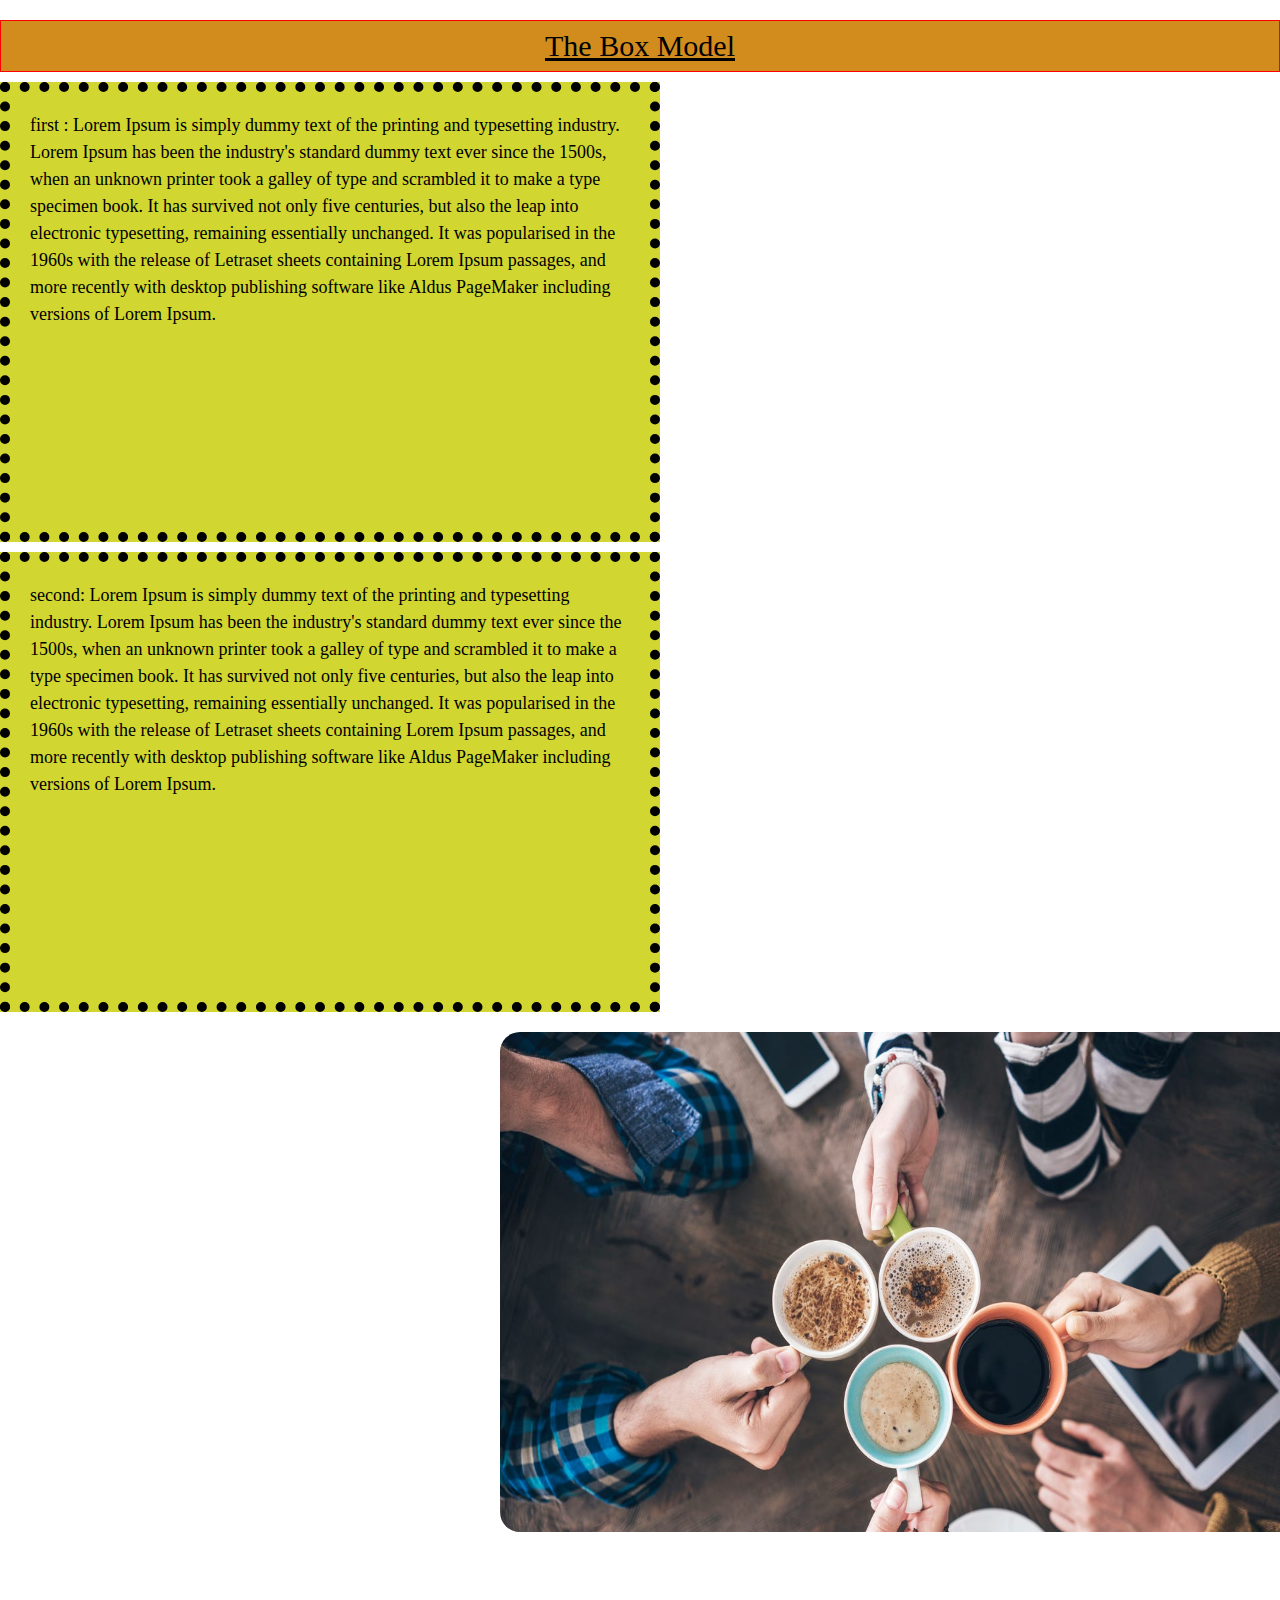
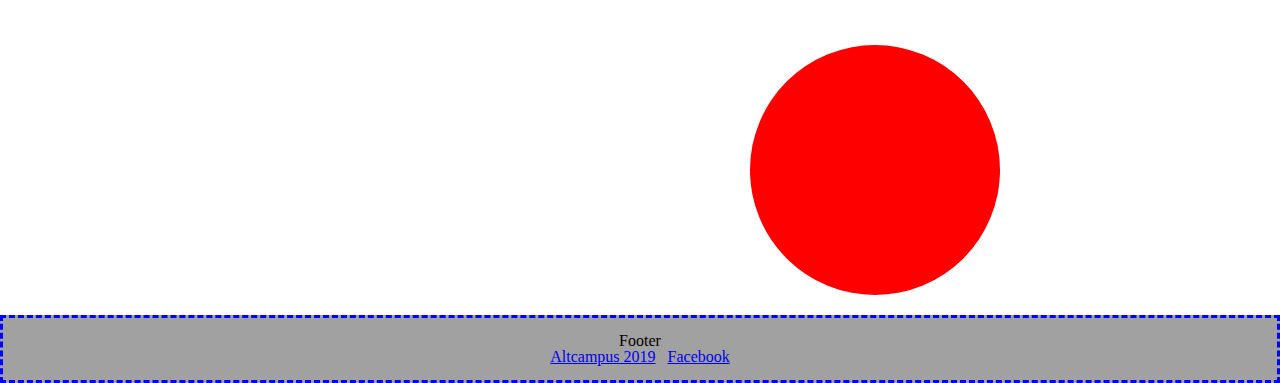
<file: block-BHaaap/index.html>
<!DOCTYPE html>
<html lang="en">
<head> 
<meta charset="UTF-8">
<title>Box</title>
<link rel="stylesheet" href="style.css">


</head>

<body>
    <header >
        <h1 style="font-size: 30px;"><u>The Box Model</u></h1>
<article>
        <p >first  :  Lorem Ipsum is simply dummy text of the printing and typesetting industry. 
            Lorem Ipsum has been the industry's standard dummy text ever since the 1500s, when an unknown printer took a galley of type and scrambled it to make a type specimen book.
            It has survived not only five centuries, but also the leap into electronic typesetting, 
            remaining essentially unchanged. 
           It was popularised in the 1960s with the release of Letraset sheets containing Lorem Ipsum passages,
            and more recently with desktop publishing software like Aldus PageMaker including versions of Lorem Ipsum.
       
       
        </p>
        
        <p>second:      Lorem Ipsum is simply dummy text of the printing and typesetting industry. 
            Lorem Ipsum has been the industry's standard dummy text ever since the 1500s, when an unknown printer took a galley of type and scrambled it to make a type specimen book.
            It has survived not only five centuries, but also the leap into electronic typesetting, 
            remaining essentially unchanged. 
           It was popularised in the 1960s with the release of Letraset sheets containing Lorem Ipsum passages,
            and more recently with desktop publishing software like Aldus PageMaker including versions of Lorem Ipsum.
        </p>
        <img src="coffee.png" alt="coffee"/>
        
    </article>
         <div class="circle"></div>
    </header>
    

    <footer class="footer">
        <h3>Footer</h3>
        <nav>
            <a href="https://altcampus.io/">Altcampus 2019</a> &nbsp;
            
            <a href="https://amruta301997.github.io/HelloWorld/">Facebook</a>
        </nav>
 </body>
 </html>
</file>
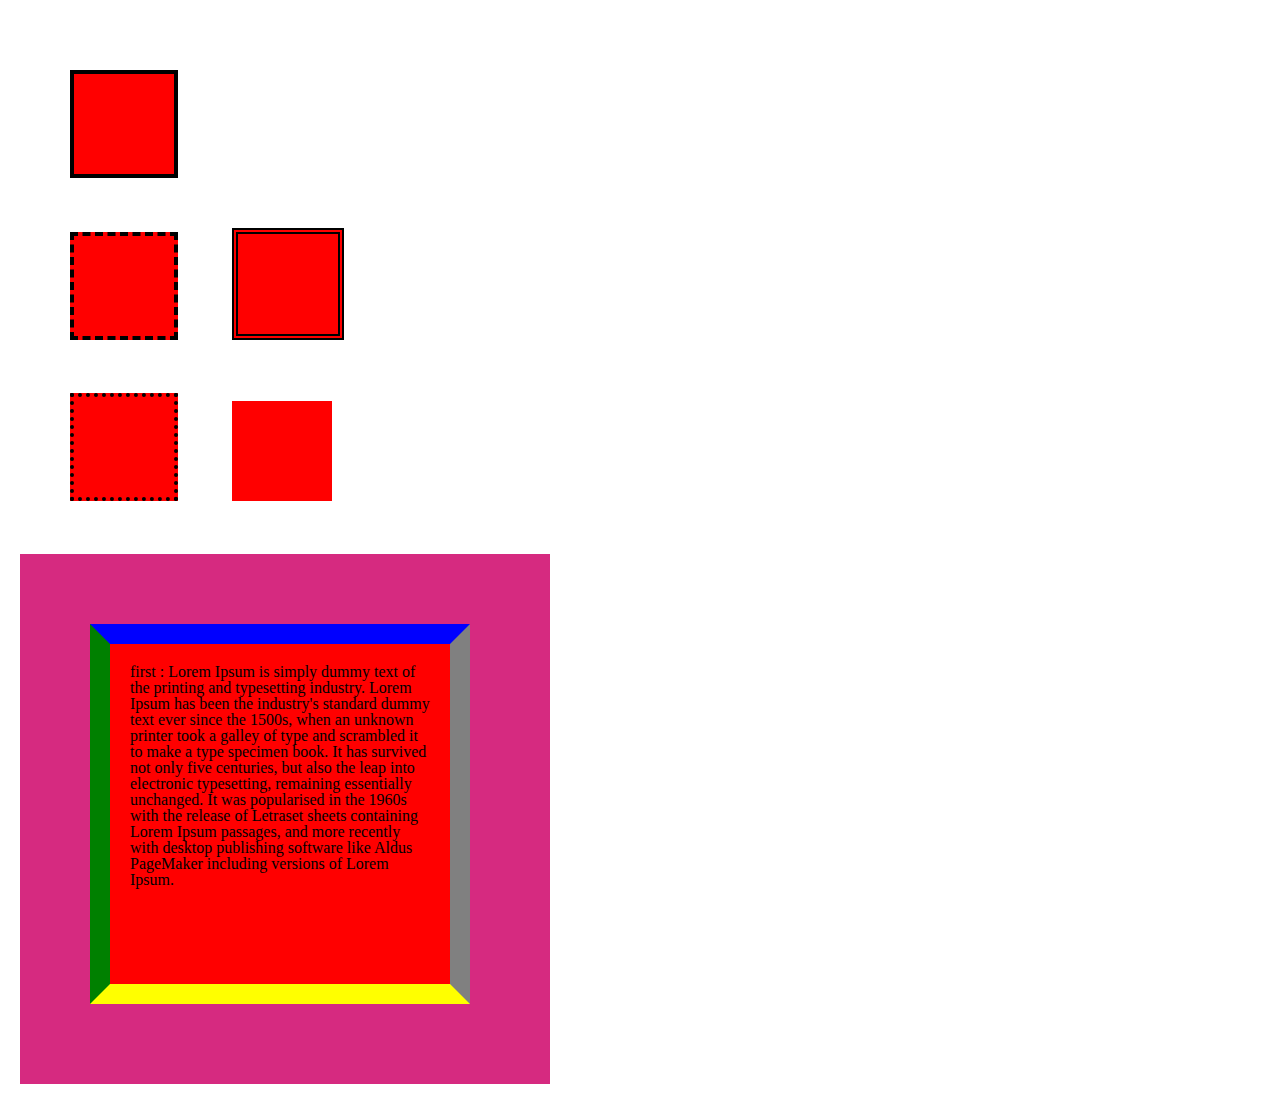
<file: block-BHaaaq/index.html>
<!DOCTYPE html>
<html lang="en">
<head> 
<meta charset="UTF-8">
<title>Box</title>
<link rel="stylesheet" href="style.css">


</head>

<body>
    <div class="box"></div>
    <span> </span>
    <span class="span1"> </span><br>

    <div class="box1"></div>
    <span class="span2"></span><br>

    <div class="parent">
      <div class="child">
        <p >first  :  Lorem Ipsum is simply dummy text of the printing and typesetting industry. 
            Lorem Ipsum has been the industry's standard dummy text ever since the 1500s, when an unknown printer took a galley of type and scrambled it to make a type specimen book.
            It has survived not only five centuries, but also the leap into electronic typesetting, 
            remaining essentially unchanged. 
           It was popularised in the 1960s with the release of Letraset sheets containing Lorem Ipsum passages,
            and more recently with desktop publishing software like Aldus PageMaker including versions of Lorem Ipsum.
       
       
        </p>
    </div>
    </div>

</body>
</html>
</file>
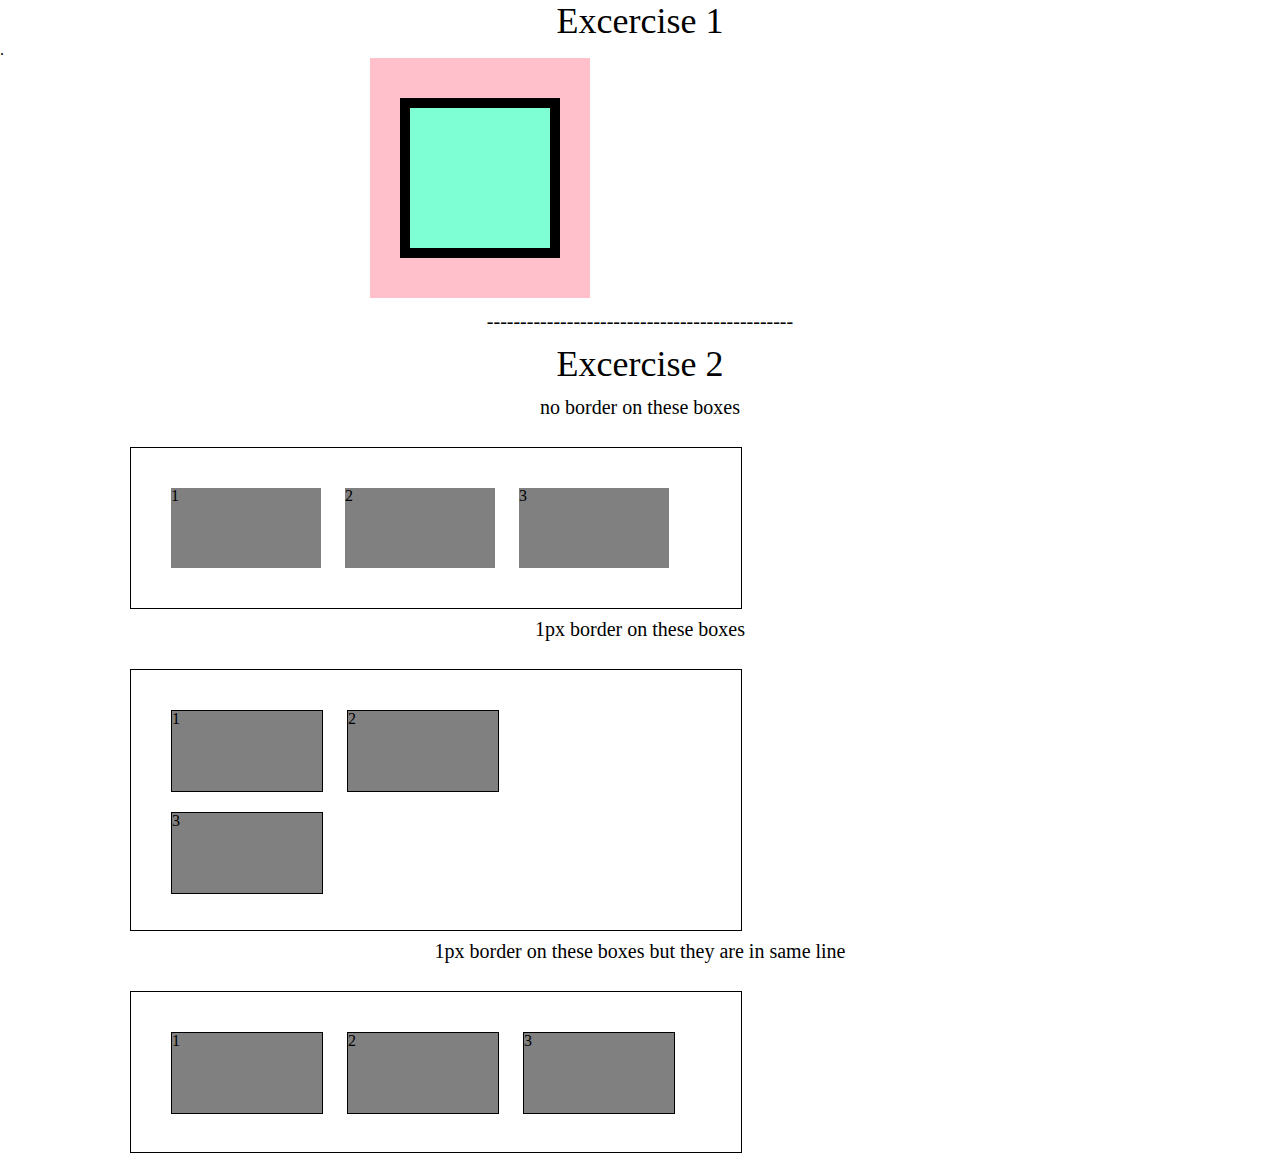
<file: block-BHaaau/index.html>
<!DOCTYPE html>
<html lang="en">
<head> 
<meta charset="UTF-8">
<title>box</title>
<link rel="stylesheet" href="style.css">


</head>

<body>
    <header >
        <h1>Excercise 1</h1>.</header>

    <div class="margin">
        <div class="content"></div>
        
    </div>
    <p>----------------------------------------------</p>
        <h2>Excercise 2</h2>
        <p>no border on these boxes</p>

    <div class="parent" >

        <div class="box">1</div>
        <div class="box">2</div>
        <div class="box">3</div>
    </div>
   
    <p>1px border on these boxes</p>

    <div class="parent1" >

        <div class="box1">1</div>
        <div class="box1">2</div><br>
        <div class="box1">3</div>
    </div>


    <p>1px border on these boxes but they are in same line</p>
    <div class="parent2" >

        <div class="box2">1</div>
        <div class="box2">2</div>
        <div class="box2">3</div>
    </div>
</body>
</html>
</file>
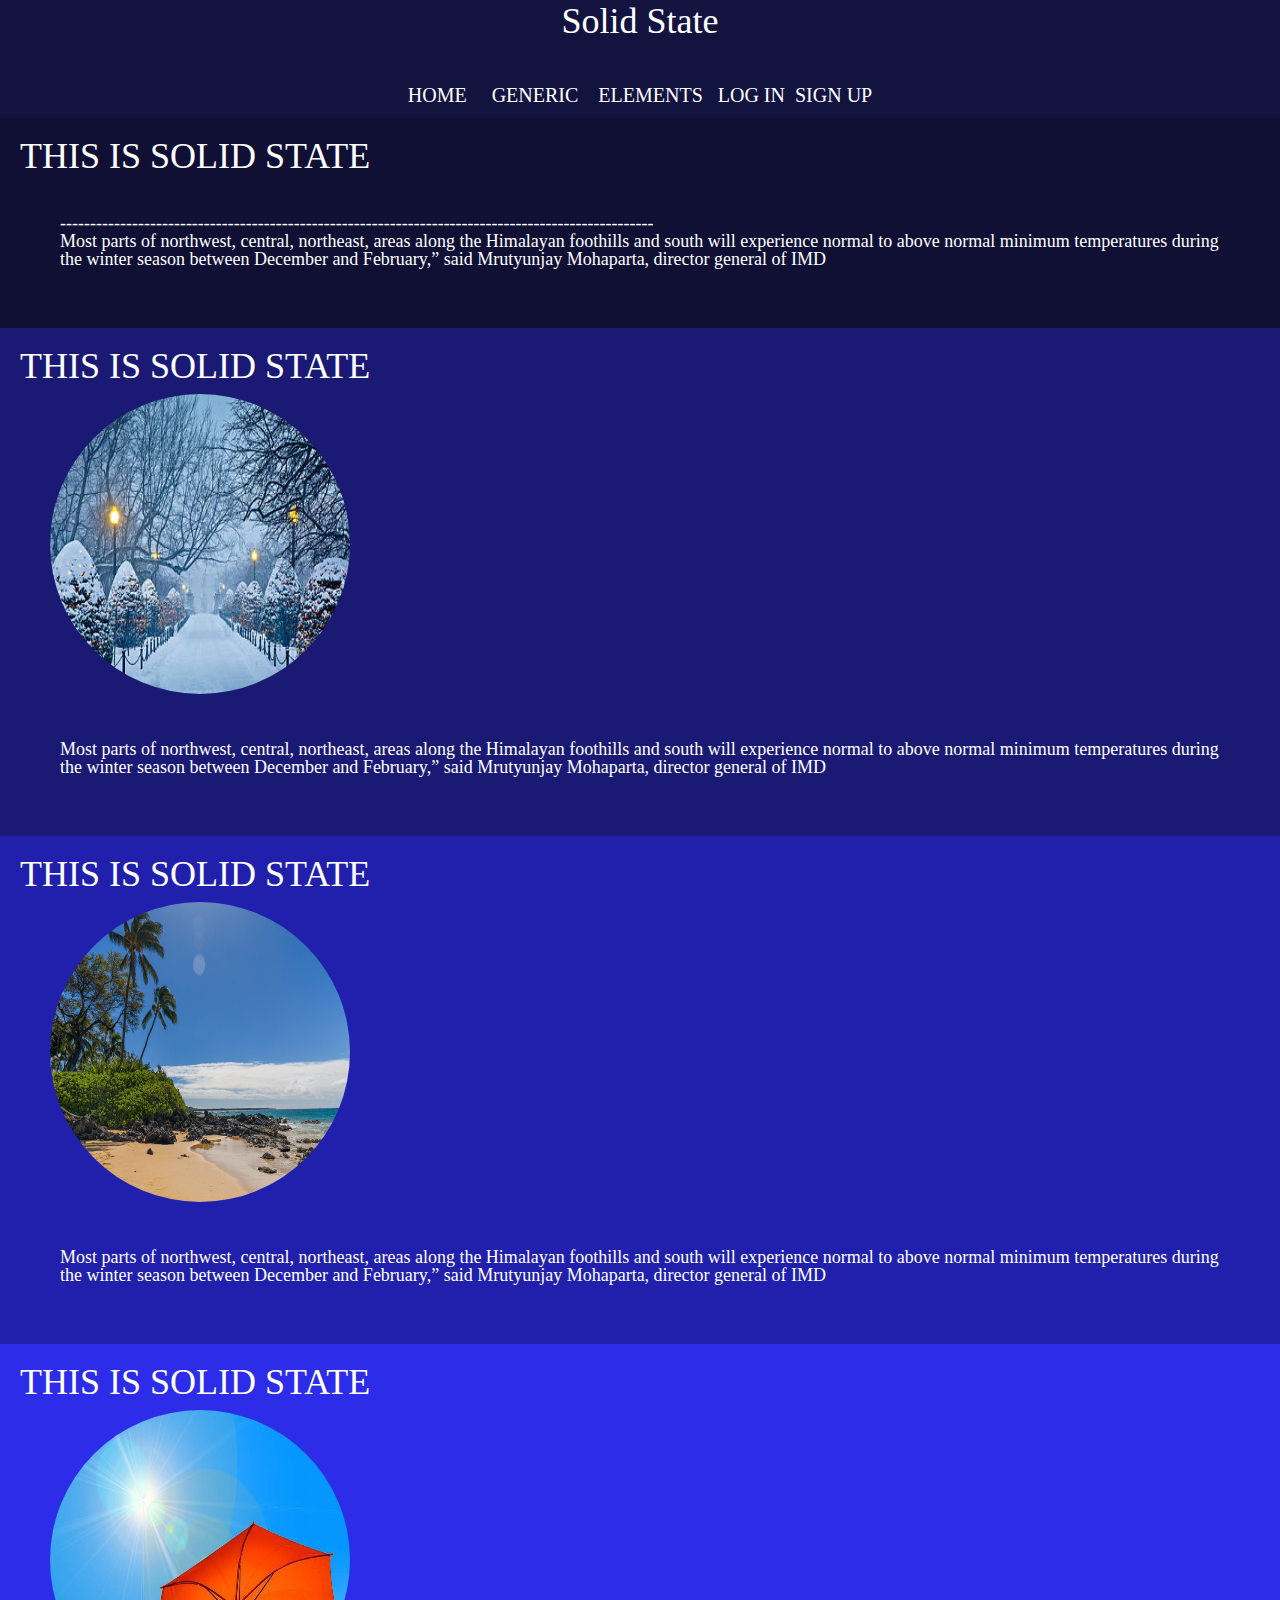
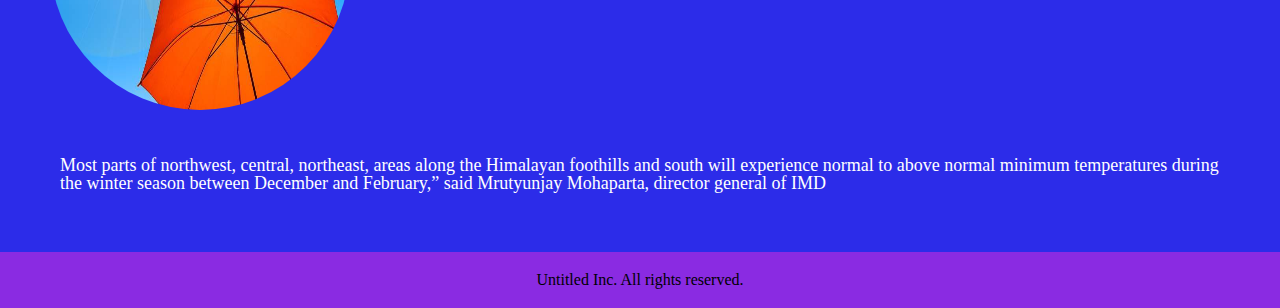
<file: block-BHaaav/index.html>
<!DOCTYPE html>
<html lang="en">
<head> 
<meta charset="UTF-8">
<title>Box</title>
<link rel="stylesheet" href="style.css">


</head>

<body>
    <header >
        <h1>Solid State</h1><br>
        <p class="p">
            HOME &nbsp;&nbsp;&nbsp; GENERIC &nbsp;&nbsp;&nbsp;ELEMENTS&nbsp;&nbsp;&nbsp;LOG IN&nbsp;&nbsp;SIGN UP
        </p>
    </header>
       
    <div class="box1">
        <h1>THIS IS SOLID STATE</h1>
        <p class="p1">---------------------------------------------------------------------------------------------------<br>
            Most parts of northwest, central, northeast, areas along the Himalayan foothills 
            and south will experience normal to above normal minimum temperatures during the winter season between December and February,”
            said Mrutyunjay Mohaparta, director general of IMD
        </p>
    </div>


    <div class="box2">
        <h1>THIS IS SOLID STATE</h1>
        <img src="w1.png" alt="winter"/>

        <p class="p1">
            Most parts of northwest, central, northeast, areas along the Himalayan foothills 
            and south will experience normal to above normal minimum temperatures during the winter season between December and February,”
            said Mrutyunjay Mohaparta, director general of IMD
        </p> 

    </div>

    <div class="box3">
<h1>THIS IS SOLID STATE</h1>
<img src="w2.png" alt="winter"/>
        <p class="p1">
            Most parts of northwest, central, northeast, areas along the Himalayan foothills 
            and south will experience normal to above normal minimum temperatures during the winter season between December and February,”
            said Mrutyunjay Mohaparta, director general of IMD
        </p>
    </div>

    <div class="box4">
<h1>THIS IS SOLID STATE</h1>
<img src="w3.png" alt="winter"/>
        <p class="p1">
            Most parts of northwest, central, northeast, areas along the Himalayan foothills 
            and south will experience normal to above normal minimum temperatures during the winter season between December and February,”
            said Mrutyunjay Mohaparta, director general of IMD
        </p>
    </div>


    <footer class="footer">
        Untitled Inc. All rights reserved.
    </footer>



    <!--<div class="margin">
        <div class="content"></div>
        
    </div>
    <p>----------------------------------------------</p>
        <h2>Excercise 2</h2>
        <p>no border on these boxes</p>

    <div class="parent" >

        <div class="box">1</div>
        <div class="box">2</div>
        <div class="box">3</div>
    </div>
   
    <p>1px border on these boxes</p>

    <div class="parent1" >

        <div class="box1">1</div>
        <div class="box1">2</div><br>
        <div class="box1">3</div>
    </div>


    <p>1px border on these boxes but they are in same line</p>
    <div class="parent2" >

        <div class="box2">1</div>
        <div class="box2">2</div>
        <div class="box2">3</div>
    </div>-->
</body>
</html>
</file>
<file: block-BHaaap/style.css>
/* http://meyerweb.com/eric/tools/css/reset/ 
   v2.0 | 20110126
   License: none (public domain)
*/

html, body, div, span, applet, object, iframe,
h1, h2, h3, h4, h5, h6, p, blockquote, pre,
a, abbr, acronym, address, big, cite, code,
del, dfn, em, img, ins, kbd, q, s, samp,
small, strike, strong, sub, sup, tt, var,
b, u, i, center,
dl, dt, dd, ol, ul, li,
fieldset, form, label, legend,
table, caption, tbody, tfoot, thead, tr, th, td,
article, aside, canvas, details, embed, 
figure, figcaption, footer, header, hgroup, 
menu, nav, output, ruby, section, summary,
time, mark, audio, video {
	margin: 0;
	padding: 0;
	border: 0;
	font-size: 100%;
	font: inherit;
	vertical-align: baseline;
}
/* HTML5 display-role reset for older browsers */
article, aside, details, figcaption, figure, 
footer, header, hgroup, menu, nav, section {
	display: block;
}
body {
	line-height: 1;
}
ol, ul {
	list-style: none;
}
blockquote, q {
	quotes: none;
}
blockquote:before, blockquote:after,
q:before, q:after {
	content: '';
	content: none;
}
table {
	border-collapse: collapse;
	border-spacing: 0;
}








/* Custom Styles*/


/*.box{
    background-color: chocolate;
    width:400px;
    height:300px;
    padding: 20px;


}*/
h1{
    margin-top: 20px;
    border: 1px solid red;
    padding: 10px;
    background-color: #D18C1D;
    text-align: center;
    
}
p{
    width: 600px;
    height: 400px;
    background-color: #d1d631;
     border: 10px dotted black;
    line-height: 1.5;
	margin-top: 10px;
	margin-bottom: 10px;
	font-size: 18px;
    padding: 20px;

}

img{
    align-items: center;
    height: 500px;
     width: 800px;
     margin-top: 10px;
     margin-left: 500px;
	margin-bottom: 10px;
    border-radius: 20px;
    justify-content: center;
     
}

.circle{
    
    background-color: red;
    
    height: 250px;
    width: 250px;
    margin-top: 100px; 
    margin-left: 750px;
	margin-bottom: 20px;
    border-radius: 50%;
    border:30px;
}

.footer{
    border: 3px dashed blue;
	text-align: center; background-color: #a1a1a1;
	padding: 15px;
}
</file>
<file: block-BHaaaq/style.css>
/* http://meyerweb.com/eric/tools/css/reset/ 
   v2.0 | 20110126
   License: none (public domain)
*/

html, body, div, span, applet, object, iframe,
h1, h2, h3, h4, h5, h6, p, blockquote, pre,
a, abbr, acronym, address, big, cite, code,
del, dfn, em, img, ins, kbd, q, s, samp,
small, strike, strong, sub, sup, tt, var,
b, u, i, center,
dl, dt, dd, ol, ul, li,
fieldset, form, label, legend,
table, caption, tbody, tfoot, thead, tr, th, td,
article, aside, canvas, details, embed, 
figure, figcaption, footer, header, hgroup, 
menu, nav, output, ruby, section, summary,
time, mark, audio, video {
	margin: 0;
	padding: 0;
	border: 0;
	font-size: 100%;
	font: inherit;
	vertical-align: baseline;
}
/* HTML5 display-role reset for older browsers */
article, aside, details, figcaption, figure, 
footer, header, hgroup, menu, nav, section {
	display: block;
}
body {
	line-height: 1;
}
ol, ul {
	list-style: none;
}
blockquote, q {
	quotes: none;
}
blockquote:before, blockquote:after,
q:before, q:after {
	content: '';
	content: none;
}
table {
	border-collapse: collapse;
	border-spacing: 0;
}









.box{
    background-color: red;
width: 100px;
height: 100px;
border: 4px solid black;
margin-top: 50px;
margin-left: 50px;
}

span{
    display:inline-block;
    background-color: red;
width: 100px;
height: 100px;
border: 4px dashed black;
margin-top: 50px;
margin-left: 50px;
}

.span1{
    display:inline-block;
    background-color: red;
width: 100px;
height: 100px;
border: 6px double black;
margin-top: 50px;
margin-left: 50px;
}

.box1{
    display:inline-block;
    background-color: red;
width: 100px;
height: 100px;
border: 4px dotted black;
margin-top: 50px;
margin-left: 50px;
margin-bottom: 50px;
}

.span2{

   display: inline-block;
    background-color: red;
width: 100px;
height: 100px;
border: none;
margin-top: 50px;
margin-left: 50px;
margin-bottom: 50px;
}


body{
    padding: 20px;
}

.parent{
    width:500px ;
    height: 500px;
    padding-top: 30px;
    padding-left: 30px;
    background-color: rgb(214, 42, 128);
    border:10px solid none;
}
.child{ 
    display: inline-block;
    background-color: red;
    width:300px;
    height:300px;
   padding: 20px;
   margin: 40px ;
   border-top: 20px solid blue;
   border-left: 20px solid green ;
   border-bottom: 20px solid yellow;
   border-right: 20px solid grey;
    
}
/*.box2{
    display: inline-block;
    background-color: red;
    width:300px;
    height:300px;
   padding: 20px;
   margin: 40px ;
   border-top: 20px solid blue;
   border-left: 20px solid green ;
   border-bottom: 20px solid yellow;
   border-right: 20px solid grey;
   
padding-top: 20px solid blue;
padding-right: 20px solid green;
padding-bottom: 20px solid yellow;
padding-left: 20px solid gray;*/
}
</file>
<file: block-BHaaau/style.css>
/* http://meyerweb.com/eric/tools/css/reset/ 
   v2.0 | 20110126
   License: none (public domain)
*/

html, body, div, span, applet, object, iframe,
h1, h2, h3, h4, h5, h6, p, blockquote, pre,
a, abbr, acronym, address, big, cite, code,
del, dfn, em, img, ins, kbd, q, s, samp,
small, strike, strong, sub, sup, tt, var,
b, u, i, center,
dl, dt, dd, ol, ul, li,
fieldset, form, label, legend,
table, caption, tbody, tfoot, thead, tr, th, td,
article, aside, canvas, details, embed, 
figure, figcaption, footer, header, hgroup, 
menu, nav, output, ruby, section, summary,
time, mark, audio, video {
	margin: 0;
	padding: 0;
	border: 0;
	font-size: 100%;
	font: inherit;
	vertical-align: baseline;
}
/* HTML5 display-role reset for older browsers */
article, aside, details, figcaption, figure, 
footer, header, hgroup, menu, nav, section {
	display: block;
}
body {
	line-height: 1;
}
ol, ul {
	list-style: none;
}
blockquote, q {
	quotes: none;
}
blockquote:before, blockquote:after,
q:before, q:after {
	content: '';
	content: none;
}
table {
	border-collapse: collapse;
	border-spacing: 0;
}





h1{
    font-size: 36px;
    margin: 3px;
    text-align: center;
}



.content{
    width: 100px;
    height: 100px;
    background-color: aquamarine;
    border: 10px solid black;
   
	margin-top: 10px;
	margin-bottom: 10px;
    
    padding: 20px;

}

.margin{
    background-color: pink;
    padding: 30px;
    display: inline-block;
    margin-left: 370px;


}

h2{
    font-size: 36px;
    margin: 15px;
    text-align: center;
}
p{
    font-size: 20px;
    margin-top:10px;
    margin-bottom:10px;
    text-align: center;
    margin: 10px;
}


.parent{
    width:550px ;
    height: 100px;
    padding:30px;
   margin-left: 130px;
   margin-top: 30px;
    background-color:white;
    border:1px solid black;
}

.box{
    display: inline-block;
    width:150px;
    height:80px;
    margin: 10px;
    background-color: grey;
    border:none;
}

.parent1{
    width:550px ;
    height: 200px;
    padding:30px;
   margin-left: 130px;
   margin-top: 30px;
    background-color:white;
    border:1px solid black;
}

.box1{
    display: inline-block;
    width:150px;
    height:80px;
    margin: 10px;
    background-color: grey;
    border:1px solid black;
}

.parent2{
    width:550px ;
    height: 100px;
    padding:30px;
   margin-left: 130px;
   margin-top: 30px;
    background-color:white;
    border:1px solid black;
}

.box2{
    display: inline-block;
    width:150px;
    height:80px;
    margin: 10px;
    background-color: grey;
    border:1px solid black;
}

/*.circle1{
    background-color: red;
    height: 30px;
    width: 30px;
    border-radius: 50%;
    
   .height: 30px;
    width: 20px;
    margin-top: 50px; 
    margin-left: 300px;
	margin-bottom: 20px;
    border-radius: 50%;
}*/
</file>
<file: block-BHaaav/style.css>
/* http://meyerweb.com/eric/tools/css/reset/ 
   v2.0 | 20110126
   License: none (public domain)
*/

html, body, div, span, applet, object, iframe,
h1, h2, h3, h4, h5, h6, p, blockquote, pre,
a, abbr, acronym, address, big, cite, code,
del, dfn, em, img, ins, kbd, q, s, samp,
small, strike, strong, sub, sup, tt, var,
b, u, i, center,
dl, dt, dd, ol, ul, li,
fieldset, form, label, legend,
table, caption, tbody, tfoot, thead, tr, th, td,
article, aside, canvas, details, embed, 
figure, figcaption, footer, header, hgroup, 
menu, nav, output, ruby, section, summary,
time, mark, audio, video {
	margin: 0;
	padding: 0;
	border: 0;
	font-size: 100%;
	font: inherit;
	vertical-align: baseline;
}
/* HTML5 display-role reset for older browsers */
article, aside, details, figcaption, figure, 
footer, header, hgroup, menu, nav, section {
	display: block;
}
body {
	line-height: 1;
}
ol, ul {
	list-style: none;
}
blockquote, q {
	quotes: none;
}
blockquote:before, blockquote:after,
q:before, q:after {
	content: '';
	content: none;
}
table {
	border-collapse: collapse;
	border-spacing: 0;
}





header{
    font-size: 36px;
    color:white;
    padding: 3px;
    text-align: center;
    background-color: rgb(19, 19, 63);
}


/*
.content{
    width: 100px;
    height: 100px;
    background-color: aquamarine;
    border: 10px solid black;
   
	margin-top: 10px;
	margin-bottom: 10px;
    
    padding: 20px;

}

.margin{
    background-color: pink;
    padding: 30px;
    display: inline-block;
    margin-left: 370px;


}*/


.p{
    font-size: 20px;
    margin-top:10px;
    margin-bottom:10px;
    text-align: center;
    
}


.box1{
    background-color: rgb(16, 16, 53);
    font-size: 36px; color: white;
padding: 20px;
}

.p1{
    font-size: 18px;
    margin: 20px;
    padding:20px ;
    inline-size: 1.5;
}

img{
    height: 300px;
    width: 300px;
    border-radius: 50%;
    margin-left: 30px;
    margin-top: 10px;
}

.box2{
    background-color: rgb(26, 26, 117);
    font-size: 36px; color: white;
    padding: 20px;
}

.box3{
    background-color: rgb(32, 32, 172);
    font-size: 36px; color: white;
    padding: 20px;
}

.box4{
    background-color: rgb(44, 44, 233);
    font-size: 36px; color: white;
    padding: 20px;
}


footer{
    background-color: blueviolet; text-align: center;
    padding: 20px;
}
/*.parent{
    width:550px ;
    height: 100px;
    padding:30px;
   margin-left: 130px;
   margin-top: 30px;
    background-color:white;
    border:1px solid black;
}

.box{
    display: inline-block;
    width:150px;
    height:80px;
    margin: 10px;
    background-color: grey;
    border:none;
}*/
</file>
